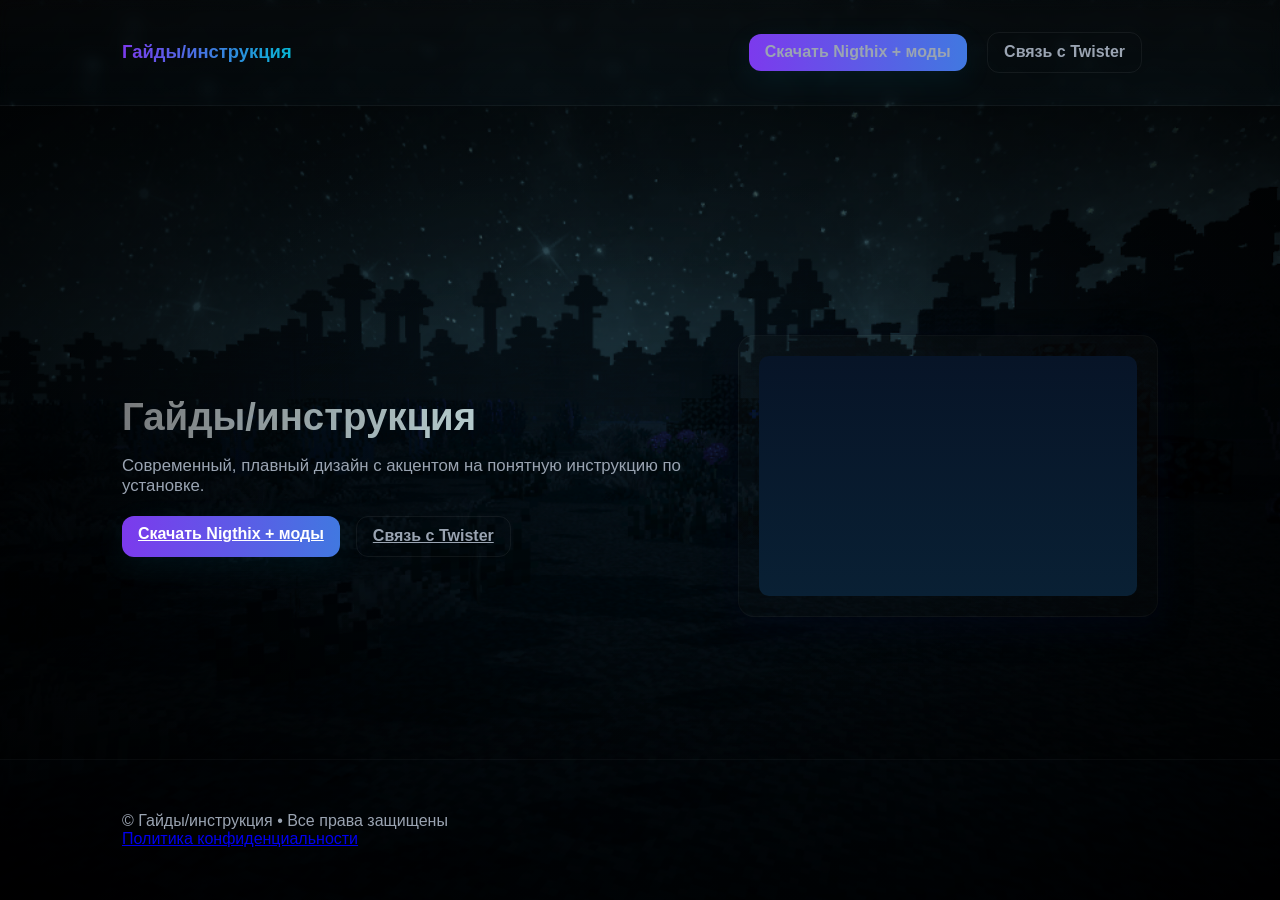
<file: index.html>
<!doctype html>
<html lang="ru">
<head>
  <meta charset="utf-8" />
  <meta name="viewport" content="width=device-width,initial-scale=1" />
  <title>Гайды/инструкция — Nigthix + моды</title>
  <meta name="description" content="Гайды и инструкция по установке Nigthix и модов для Minecraft. Подробная инструкция и ссылка для скачивания." />
  <link rel="stylesheet" href="styles.css" />
</head>
<body>
  <header class="site-header">
    <div class="container">
      <a class="brand" href="#">Гайды/инструкция</a>
      <nav class="nav">
        <a class="btn btn-primary btn-download" href="download.html" target="_blank" rel="noopener">Скачать Nigthix + моды</a>
        <a class="btn btn-ghost" id="twisterLink" href="https://t.me/+Cg4g7tRbiC02OTUy" target="_blank" rel="noopener">Связь с Twister</a>
      </nav>
    </div>
  </header>

  <main>
    <section class="hero">
      <div class="container hero-inner">
        <div class="hero-copy">
          <h1>Гайды/инструкция</h1>
          <p class="lead">Современный, плавный дизайн с акцентом на понятную инструкцию по установке.</p>
          <div class="cta-row">
            <a class="btn btn-primary btn-download" href="download.html" target="_blank" rel="noopener">Скачать Nigthix + моды</a>
            <a class="btn btn-ghost" id="twisterLinkHero" href="https://t.me/+Cg4g7tRbiC02OTUy" target="_blank" rel="noopener">Связь с Twister</a>
          </div>
        </div>
        <div class="hero-media">
          <div class="card mockup">
            <div class="mockup-screen">
              <div class="video-wrap">
                <img src="пнг.png" alt="Nigthix" />
              </div>
            </div>
          </div>
        </div>
      </div>
    </section>

    <!-- Удалены лишние разделы и установка перенесена на страницу загрузки -->

    <!-- Удалён дополнительный CTA -->
  </main>

  <footer class="site-footer">
    <div class="container">
      <div>© Гайды/инструкция • Все права защищены</div>
      <div class="links"><a href="#">Политика конфиденциальности</a></div>
    </div>
  </footer>

  <!-- Модальные окна и формы удалены по требованию -->

  <script src="script.js"></script>
</body>
</html>
</file>
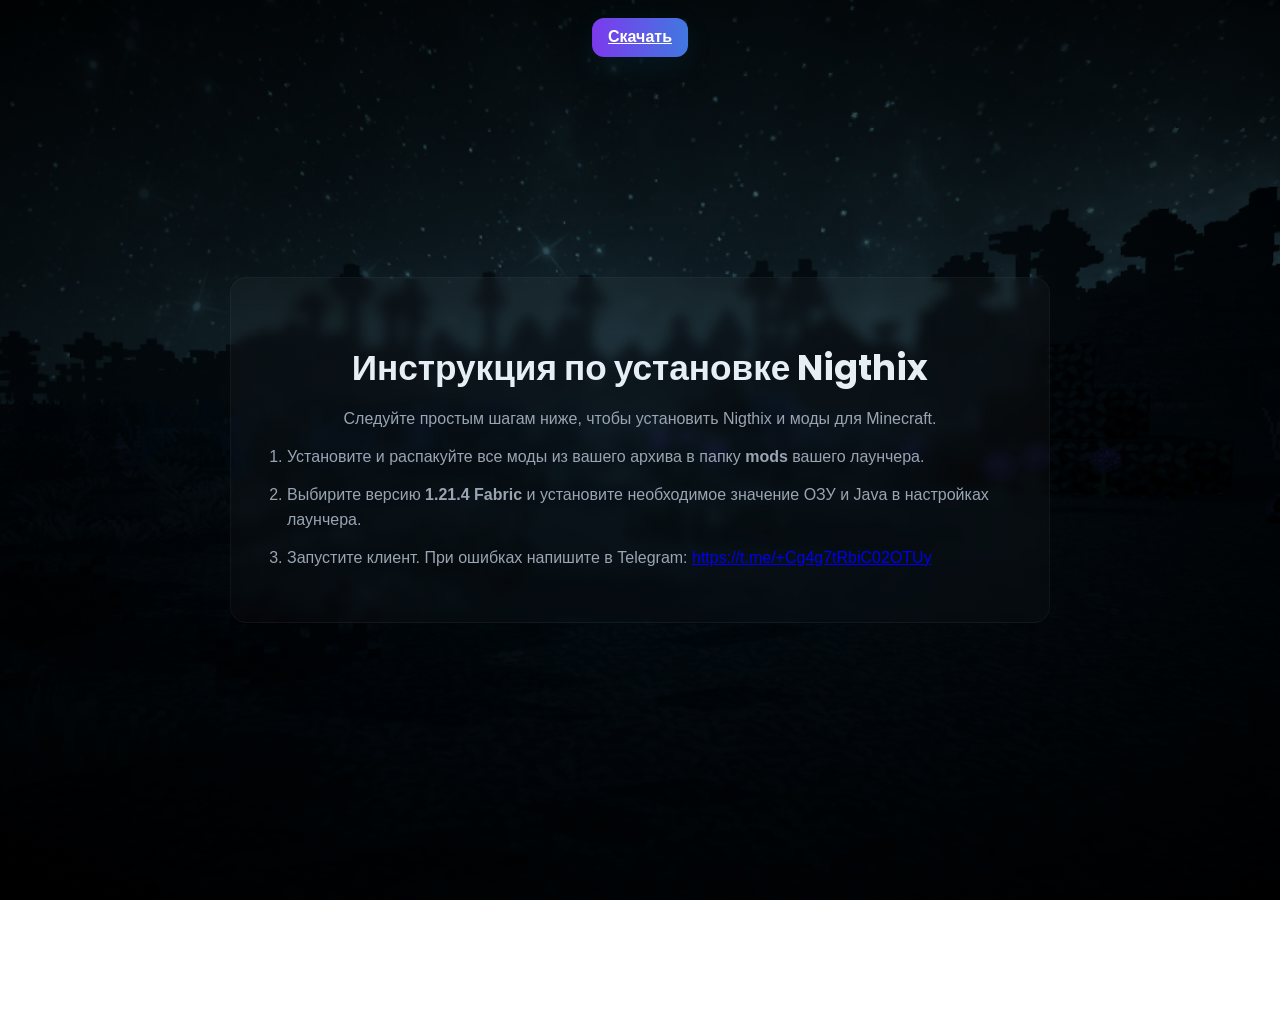
<file: download.html>
<!doctype html>
<html lang="ru">
<head>
  <meta charset="utf-8" />
  <meta name="viewport" content="width=device-width,initial-scale=1" />
  <title>Скачать Nigthix + моды</title>
  <link href="https://fonts.googleapis.com/css2?family=Poppins:wght@400;600;700&display=swap" rel="stylesheet">
  <link rel="stylesheet" href="styles.css" />
</head>
<body>
  <div class="top-bar">
    <a class="btn btn-primary download-btn" href="https://workupload.com/file/4HYL6tAgE7M" target="_blank" rel="noopener">Скачать</a>
  </div>

  <main class="download-page">
    <div class="download-panel container">
      <h1>Инструкция по установке Nigthix</h1>
      <p class="download-lead">Следуйте простым шагам ниже, чтобы установить Nigthix и моды для Minecraft.</p>
      <div class="install-center">
        <ol class="install-list centered">
          <li>Установите и распакуйте все моды из вашего архива в папку <strong>mods</strong> вашего лаунчера.</li>
          <li>Выбирите версию <strong>1.21.4 Fabric</strong> и установите необходимое значение ОЗУ и Java в настройках лаунчера.</li>
          <li>Запустите клиент. При ошибках напишите в Telegram: <a href="https://t.me/+Cg4g7tRbiC02OTUy" target="_blank" rel="noopener">https://t.me/+Cg4g7tRbiC02OTUy</a></li>
        </ol>
      </div>
    </div>
  </main>

  <footer class="site-footer">
    <div class="container" style="text-align:center;">
      <div>© Гайды/инструкция • Все права защищены</div>
    </div>
  </footer>
</body>
</html>
</file>
<file: styles.css>
:root{--bg1:#071427;--bg2:#081026;--card:#0b1220;--muted:#9aa4b2;--accent1:#7c3aed;--accent2:#06b6d4;--glass:rgba(255,255,255,0.04)}*{box-sizing:border-box}html,body{height:100%;overflow:hidden}body{margin:0;font-family:Inter,Segoe UI,Roboto,Arial,sans-serif;background:radial-gradient(ellipse at center,rgba(0,0,0,0.15),rgba(0,0,0,0.6)),linear-gradient(rgba(0,0,0,0.45),rgba(0,0,0,0.45)),url('picture.png') center/cover no-repeat;color:#e6eef6;-webkit-font-smoothing:antialiased;-moz-osx-font-smoothing:grayscale;background-size:cover;display:flex;flex-direction:column;min-height:100vh}main{flex:1;overflow:hidden} .container{max-width:1100px;margin:0 auto;padding:2rem}
.site-header{backdrop-filter:blur(6px);background:linear-gradient(180deg,rgba(255,255,255,0.02),transparent);position:sticky;top:0;z-index:40;border-bottom:1px solid rgba(255,255,255,0.03)}.site-header .container{display:flex;align-items:center;justify-content:space-between}
.brand{font-weight:700;color:var(--accent1);text-decoration:none;font-size:1.15rem;background:linear-gradient(90deg,var(--accent1),var(--accent2));-webkit-background-clip:text;background-clip:text;color:transparent}
.nav a{color:var(--muted);margin-right:1rem;text-decoration:none}
.nav .btn{vertical-align:middle}
.hero{padding:4rem 0;position:relative;min-height:calc(100vh - 160px);display:flex;align-items:center}

/* Виньетка по краям в хиро-секции */
.hero:before{content:"";position:absolute;inset:0;border-radius:0;pointer-events:none;background:radial-gradient(ellipse at center,rgba(0,0,0,0) 35%,rgba(0,0,0,0.55) 100%);z-index:0}
.hero-inner{display:flex;gap:2rem;align-items:center;position:relative;z-index:1}
.hero-copy{flex:1}
.hero h1{font-size:2.4rem;margin:0 0 0.5rem;background:linear-gradient(90deg,#fff7,#dff);-webkit-background-clip:text;background-clip:text;color:transparent}
.lead{color:var(--muted);font-size:1.05rem;margin-bottom:1.25rem}
.cta-row{display:flex;gap:1rem;flex-wrap:wrap}
.btn{display:inline-block;padding:0.65rem 1rem;border-radius:12px;border:0;font-weight:700;cursor:pointer;transition:transform .18s ease,box-shadow .18s ease,opacity .18s ease}
.btn-primary{background:linear-gradient(90deg,var(--accent1),var(--accent2));color:#fff;box-shadow:0 8px 30px rgba(6,182,212,0.08);background-size:200% 200%;animation:btnShift 6s linear infinite}
.btn-primary:hover{transform:translateY(-4px) scale(1.02);box-shadow:0 18px 40px rgba(6,182,212,0.14)}
.btn-ghost{background:transparent;border:1px solid rgba(255,255,255,0.06);color:var(--muted)}
.btn-outline{background:transparent;border:1px solid rgba(255,255,255,0.06);color:#e6eef6;padding:0.6rem 0.9rem;border-radius:8px}
.btn-download{padding:0.6rem 1rem;border-radius:12px}

/* Визуальная реакция на нажатие, синхронизирована со script.js */
.btn.pressed{transform:scale(0.985) translateY(1px);opacity:0.95}
.hero-media{width:420px;flex:0 0 420px}
.card.mockup{background:linear-gradient(180deg,rgba(255,255,255,0.02),rgba(255,255,255,0.01));border-radius:16px;padding:1.25rem;box-shadow:0 10px 30px rgba(2,6,23,0.6);border:1px solid rgba(255,255,255,0.03)}
.video-wrap{position:relative;padding-top:56.25%;overflow:hidden;border-radius:10px}
.video-wrap img, .video-wrap iframe{position:absolute;inset:0;width:100%;height:100%;border:0;object-fit:cover}
.mockup-screen{height:240px;background:linear-gradient(180deg,#071427,#092034);border-radius:10px;display:flex;align-items:center;justify-content:center;color:var(--muted);font-weight:600}
.features{padding:3.5rem 0}
.features h2{margin-bottom:1.25rem}
.grid{display:grid;grid-template-columns:repeat(2,1fr);gap:1rem}
.feature{background:linear-gradient(180deg,rgba(255,255,255,0.02),rgba(255,255,255,0.01));padding:1rem;border-radius:12px;border:1px solid rgba(255,255,255,0.03)}
.pricing{padding:3.5rem 0}
.pricing-grid{display:grid;grid-template-columns:repeat(3,1fr);gap:1rem}
.plan{background:linear-gradient(180deg,rgba(255,255,255,0.02),transparent);padding:1.25rem;border-radius:12px;border:1px solid rgba(255,255,255,0.03);text-align:center;transition:transform .18s ease,box-shadow .18s ease}
.plan:hover{transform:translateY(-6px);box-shadow:0 16px 40px rgba(2,6,23,0.6)}
.plan-popular{transform:translateY(-8px);box-shadow:0 12px 30px rgba(7,10,30,0.6);border:1px solid rgba(124,58,237,0.18)}
.price{font-size:1.15rem;font-weight:700;color:#fff}
.faq{padding:2.5rem 0}
.faq-list details{background:rgba(255,255,255,0.02);padding:0.85rem;border-radius:8px;margin-bottom:0.5rem}
.contact-cta{padding:2.5rem 0;text-align:center}
.site-footer{padding:1.25rem 0;border-top:1px solid rgba(255,255,255,0.03);color:var(--muted)}
.install{padding:2rem 0;background:linear-gradient(180deg,rgba(124,58,237,0.02),transparent);border-top:1px solid rgba(255,255,255,0.02)}
.install-list{color:var(--muted);line-height:1.6}
.modal{position:fixed;inset:0;display:flex;align-items:center;justify-content:center;background:rgba(2,6,23,0.6);opacity:0;pointer-events:none;transition:opacity .2s}
.modal[aria-hidden="false"]{opacity:1;pointer-events:auto}
.modal-panel{background:linear-gradient(180deg,#081026,#071024);padding:1.25rem;border-radius:12px;width:min(520px,94%);border:1px solid rgba(255,255,255,0.04)}
.modal-close{position:absolute;background:transparent;border:0;right:1rem;top:1rem;color:var(--muted);font-size:1.1rem}
label{display:block;margin-bottom:0.5rem}
input,textarea{width:100%;padding:0.6rem;border-radius:8px;border:1px solid rgba(255,255,255,0.04);background:rgba(255,255,255,0.02);color:#eaf3ff}
.form-row{margin-top:0.75rem}
.thanks{padding:1rem;background:rgba(0,0,0,0.35);border-radius:8px;color:var(--muted)}
@keyframes bgShift{0%{background-position:0% 50%}50%{background-position:100% 50%}100%{background-position:0% 50%}}
@keyframes btnShift{0%{background-position:0% 50%}50%{background-position:100% 50%}100%{background-position:0% 50%}}
@media (max-width:900px){.hero-inner{flex-direction:column}.hero-media{width:100%}.pricing-grid{grid-template-columns:1fr}.grid{grid-template-columns:1fr}.nav{display:none}}

/* Styles for download page */
.top-bar{position:fixed;left:50%;transform:translateX(-50%);top:18px;z-index:80}
.download-page{min-height:100vh;display:flex;align-items:center;justify-content:center;text-align:center;padding:4rem}
.download-panel{background:linear-gradient(180deg,rgba(255,255,255,0.03),rgba(255,255,255,0.02));padding:2.5rem;border-radius:16px;backdrop-filter:blur(6px);max-width:820px;border:1px solid rgba(255,255,255,0.04)}
.download-page h1{font-family:'Poppins',sans-serif;font-size:2.2rem;margin-bottom:0.5rem}
.download-lead{color:var(--muted);margin-bottom:1rem}
.install-list.centered{list-style:decimal;margin:0 auto;padding:0 1rem;text-align:left}
.install-list.centered li{margin:0.75rem 0;color:var(--muted);line-height:1.6}
.download-btn{font-weight:800}
</file>
